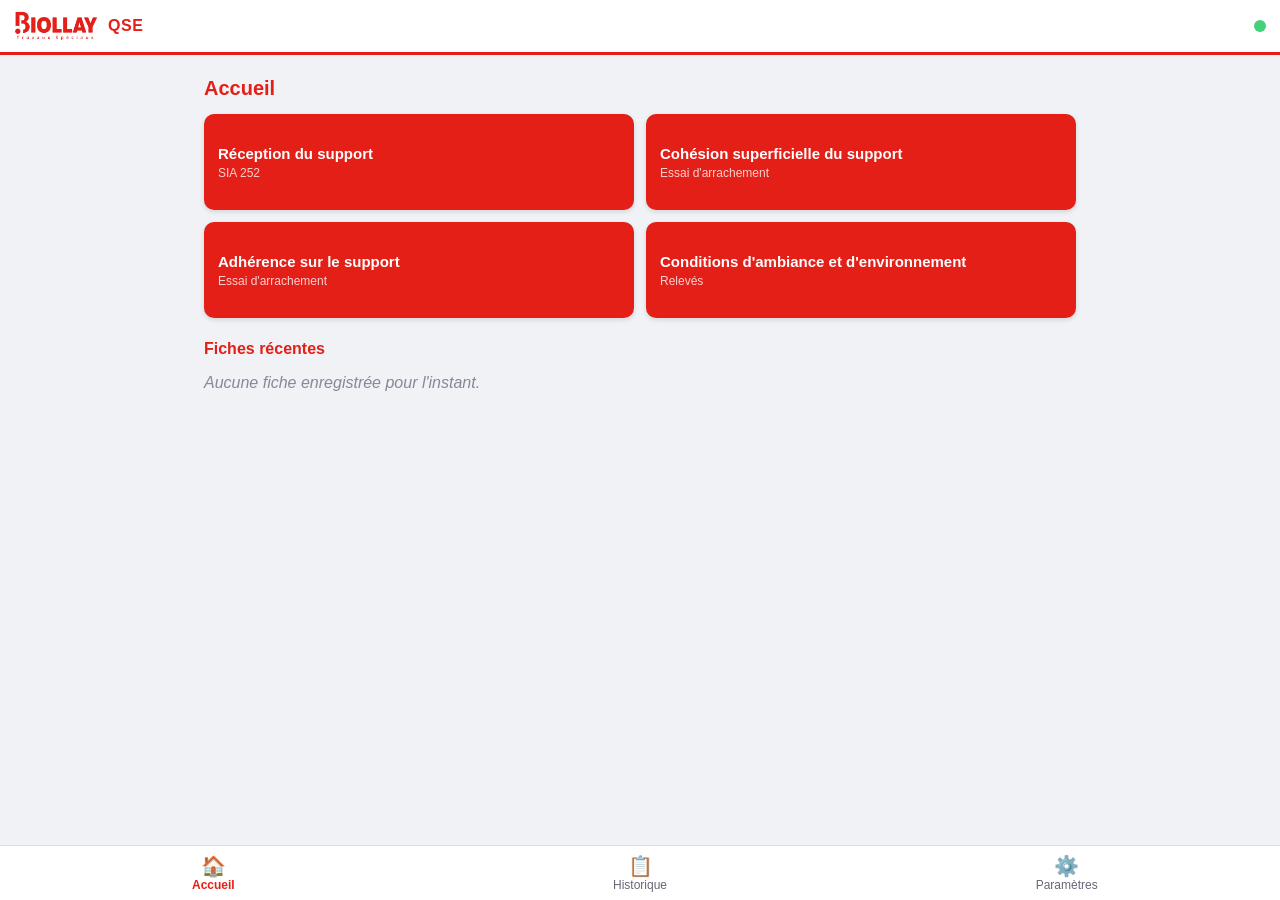
<file: index.html>
<!DOCTYPE html>
<html lang="fr">
<head>
  <meta charset="UTF-8">
  <meta name="viewport" content="width=device-width, initial-scale=1, maximum-scale=1, user-scalable=no">
  <meta name="theme-color" content="#E41F18">
  <meta name="description" content="Fiches de contrôle qualité — Travaux Spéciaux Biollay SA">

  <!-- PWA -->
  <link rel="manifest" href="manifest.webmanifest">
  <link rel="icon" href="icons/icon.svg" type="image/svg+xml">

  <!-- iOS : installation en plein écran -->
  <meta name="apple-mobile-web-app-capable" content="yes">
  <meta name="apple-mobile-web-app-status-bar-style" content="black-translucent">
  <meta name="apple-mobile-web-app-title" content="QSE Biollay">
  <link rel="apple-touch-icon" href="icons/icon.svg">

  <link rel="stylesheet" href="css/style.css">

  <title>QSE Biollay</title>
</head>
<body>
  <header class="topbar">
    <img class="topbar__logo" src="icons/logo-biollay.png" alt="Biollay">
    <span class="topbar__title">QSE</span>
    <span id="reseau" class="topbar__net" title="Statut réseau"></span>
  </header>

  <main id="ecran"></main>

  <nav class="tabbar">
    <a class="tabbar__item" href="#/" data-route="/">
      <span class="tabbar__icone">🏠</span>Accueil
    </a>
    <a class="tabbar__item" href="#/historique" data-route="/historique">
      <span class="tabbar__icone">📋</span>Historique
    </a>
    <a class="tabbar__item" href="#/parametres" data-route="/parametres">
      <span class="tabbar__icone">⚙️</span>Paramètres
    </a>
  </nav>

  <script src="vendor/jspdf.umd.min.js"></script>
  <script type="module" src="js/app.js"></script>
</body>
</html>
</file>
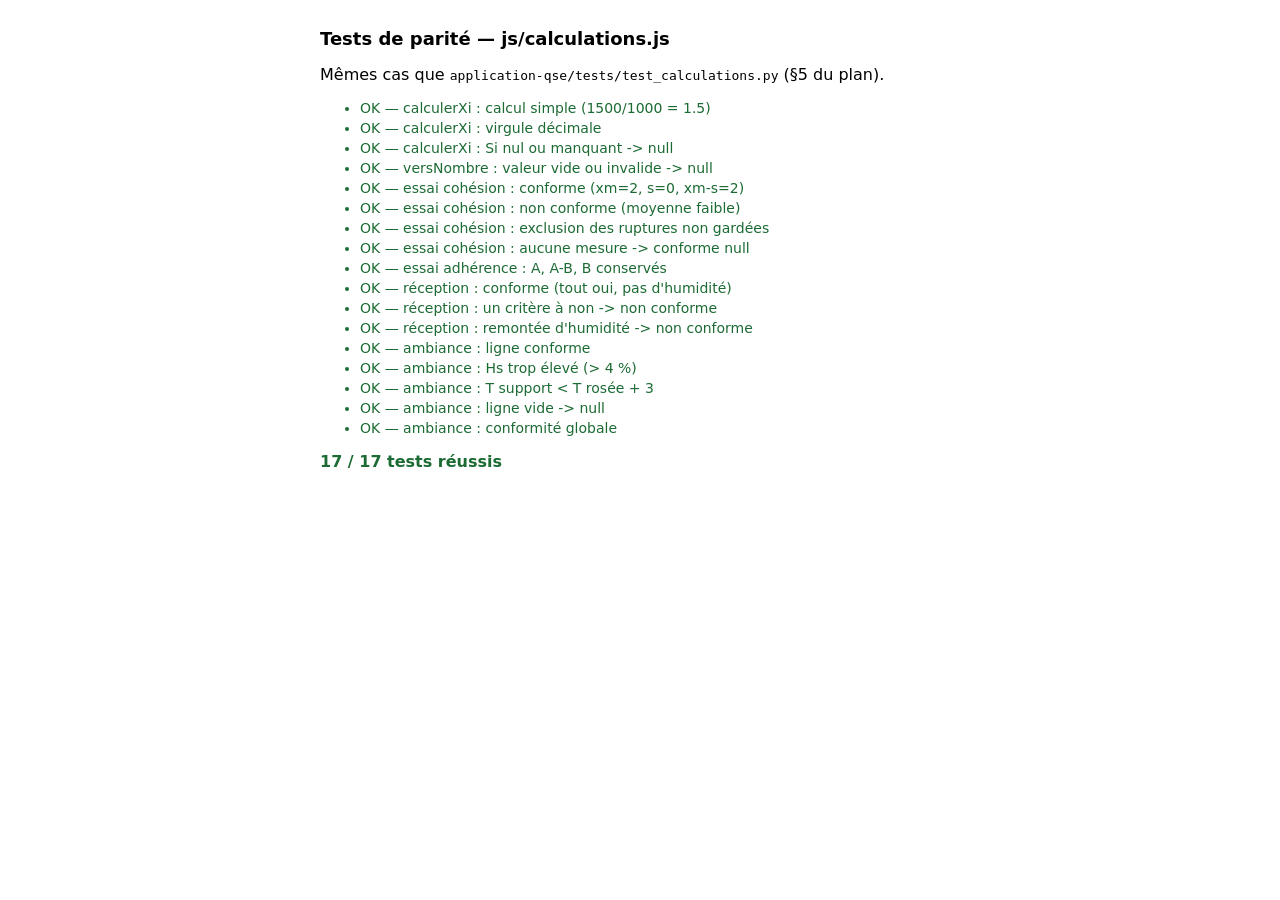
<file: tests/test.html>
<!DOCTYPE html>
<html lang="fr">
<head>
  <meta charset="UTF-8">
  <title>Tests — calculations.js</title>
  <style>
    body { font-family: system-ui, sans-serif; padding: 16px; max-width: 640px; margin: 0 auto; }
    h1 { font-size: 18px; }
    li { margin: 4px 0; font-size: 14px; }
    .ok { color: #1c6b34; }
    .echec { color: #c0392b; font-weight: 600; }
    #resume { font-weight: 600; margin-top: 12px; }
  </style>
</head>
<body>
  <h1>Tests de parité — js/calculations.js</h1>
  <p>Mêmes cas que <code>application-qse/tests/test_calculations.py</code> (§5 du plan).</p>
  <ul id="resultats"></ul>
  <p id="resume"></p>
  <script type="module" src="test-calculations.js"></script>
</body>
</html>
</file>
<file: css/style.css>
/* Application QSE Biollay — feuille de style mobile-first.
   Palette : rouge Biollay #E41F18 (logo), blanc, gris clair. */

:root {
  --marque: #E41F18;
  --marque-clair: #ff5248;
  --gris: #f0f2f5;
  --gris-bord: #d8dde3;
  --texte: #1c2530;
  --vert: #228B22;
  --rouge: #c0392b;
  --rayon: 10px;
}

* { box-sizing: border-box; }

html, body {
  height: 100%;
}

body {
  margin: 0;
  font-family: -apple-system, "Segoe UI", Roboto, Helvetica, Arial, sans-serif;
  color: var(--texte);
  background: var(--gris);
  -webkit-text-size-adjust: 100%;
}

/* --- Barre supérieure --- */
.topbar {
  position: sticky; top: 0; z-index: 20;
  display: flex; align-items: center; gap: 10px;
  background: #fff; color: var(--marque);
  padding: 10px 14px;
  border-bottom: 3px solid var(--marque);
}
.topbar__logo {
  height: 32px; width: auto;
}
.topbar__title { flex: 1; font-size: 16px; font-weight: 700; letter-spacing: .5px; color: var(--marque); }
.topbar__net { width: 12px; height: 12px; border-radius: 50%; background: #888; flex: none; }
.topbar__net.online { background: #43d17a; }
.topbar__net.offline { background: #e0a800; }

/* --- Contenu --- */
#ecran { padding: 16px 14px 90px; max-width: 900px; margin: 0 auto; }
.page-title { font-size: 20px; margin: 6px 0 14px; color: var(--marque); }
.page-title small { font-weight: 400; color: #667; font-size: 14px; }
.page-subtitle { font-size: 16px; margin: 22px 0 10px; color: var(--marque); }
.vide { color: #889; font-style: italic; }

/* --- Barre de navigation inférieure --- */
.tabbar {
  position: fixed; bottom: 0; left: 0; right: 0; z-index: 20;
  display: flex;
  background: #fff; border-top: 1px solid var(--gris-bord);
  padding-bottom: env(safe-area-inset-bottom, 0);
}
.tabbar__item {
  flex: 1; text-align: center; padding: 10px 4px 8px;
  text-decoration: none; color: #667; font-size: 12px;
}
.tabbar__item.actif { color: var(--marque); font-weight: 600; }
.tabbar__icone { display: block; font-size: 20px; line-height: 1; margin-bottom: 2px; }

/* --- Écran d'accueil --- */
.grille-boutons { display: grid; grid-template-columns: 1fr 1fr; gap: 12px; }
.carte-fiche {
  display: flex; flex-direction: column; justify-content: center;
  min-height: 96px; padding: 14px;
  background: var(--marque); color: #fff; text-decoration: none;
  border-radius: var(--rayon); box-shadow: 0 2px 5px rgba(0,0,0,.12);
}
.carte-fiche:active { background: var(--marque-clair); }
.carte-fiche__label { font-weight: 600; font-size: 15px; }
.carte-fiche__sous { font-size: 12px; opacity: .8; margin-top: 4px; }

.rappel {
  background: #fff3cd; border: 1px solid #ffe69c; color: #664d03;
  padding: 10px 12px; border-radius: var(--rayon); margin-bottom: 14px;
}
.rappel a { color: #664d03; }
.rappel--install {
  display: flex; align-items: center; justify-content: space-between; gap: 10px; flex-wrap: wrap;
}
.rappel--install .btn { padding: 8px 14px; font-size: 14px; }

/* --- Listes de fiches --- */
.liste-fiches { list-style: none; padding: 0; margin: 0; }
.liste-fiches li { margin-bottom: 8px; }
.liste-fiches a {
  display: grid; grid-template-columns: 1fr auto; align-items: center;
  background: #fff; border: 1px solid var(--gris-bord);
  border-radius: var(--rayon); padding: 12px; text-decoration: none; color: var(--texte);
}
.liste-fiches__titre { font-weight: 600; grid-column: 1; }
.liste-fiches__meta { grid-column: 1; font-size: 13px; color: #667; margin-top: 2px; }
.badge {
  grid-row: 1 / span 2; grid-column: 2;
  font-size: 11px; padding: 4px 8px; border-radius: 20px; text-transform: capitalize;
  background: var(--gris); color: #445;
}
.badge--brouillon { background: #e7ecf3; color: #445; }
.badge--complet { background: #ffe9cc; color: #9a4d00; }
.badge--envoye { background: #d8f3df; color: #1c6b34; }
.badge--conforme { background: #d8f3df; color: #1c6b34; }
.badge--non-conforme { background: #fbe1de; color: var(--rouge); }

/* --- Formulaires --- */
.champ { display: flex; flex-direction: column; gap: 4px; margin-bottom: 12px; }
.champ label { font-size: 13px; font-weight: 600; color: var(--marque); }
.champ input, .champ select {
  font-size: 15px; padding: 9px 10px;
  border: 1px solid var(--gris-bord); border-radius: var(--rayon);
  background: #fff; color: var(--texte); width: 100%;
}
.grille-champs {
  display: grid; grid-template-columns: 1fr 1fr; gap: 0 12px;
}
@media (max-width: 480px) {
  .grille-champs { grid-template-columns: 1fr; }
}

.radio-group { display: flex; gap: 16px; padding: 6px 0; }
.radio-group label { font-weight: 400; display: flex; align-items: center; gap: 6px; }

/* Tableaux de mesures */
.tableau-conteneur { overflow-x: auto; margin-bottom: 10px; -webkit-overflow-scrolling: touch; }
.tableau-mesures { border-collapse: collapse; width: 100%; min-width: 560px; background: #fff; }
.tableau-mesures th, .tableau-mesures td {
  border: 1px solid var(--gris-bord); padding: 6px 8px; font-size: 13px; text-align: center;
}
.tableau-mesures th { background: var(--gris); color: var(--marque); white-space: nowrap; }
.tableau-mesures td.critere-libelle { text-align: left; min-width: 160px; }
.tableau-mesures input, .tableau-mesures select {
  width: 100%; min-width: 56px; padding: 4px; border: 1px solid var(--gris-bord);
  border-radius: 6px; font-size: 13px; text-align: center; box-sizing: border-box;
}
.tableau-mesures input.champ-solution {
  min-width: 0; width: 100%; text-align: left;
  white-space: normal; word-break: break-word;
}
.tableau-mesures td.critere-solution { width: 38%; min-width: 150px; vertical-align: middle; }
.tableau-mesures td.critere-conforme { width: 14%; min-width: 72px; text-align: center; vertical-align: middle; white-space: nowrap; }
.tableau-reception { min-width: 460px; }
.tableau-reception .th-conforme { width: 14%; white-space: nowrap; }
.tableau-reception .th-solution { width: 38%; }
.btn-solution-toggle {
  font-size: 12px; color: var(--marque); background: none;
  border: 1px dashed var(--marque); border-radius: 6px;
  padding: 3px 8px; cursor: pointer; white-space: nowrap;
}
.btn-conforme-toggle {
  font-size: 12px; font-weight: 600; border-radius: 6px;
  padding: 4px 8px; cursor: pointer; white-space: nowrap; width: 100%;
  background: var(--gris); color: #667; border: 1px solid var(--gris-bord);
}
.btn-conforme-toggle.oui {
  background: #d8f3df; color: #1c6b34; border-color: #a3d9b1;
}
.btn-conforme-toggle.non {
  background: #fbe1de; color: var(--rouge); border-color: #f3b8b3;
}
.tableau-mesures td[data-cell] { font-weight: 600; white-space: nowrap; }
.tableau-mesures td[data-cell].conforme { color: #1c6b34; }
.tableau-mesures td[data-cell].non-conforme { color: var(--rouge); }

.legende { font-size: 13px; color: #667; font-style: italic; margin: 0 0 8px; }

.bouton-icone {
  border: none; background: transparent; color: var(--rouge);
  font-size: 16px; cursor: pointer; padding: 2px 6px;
}

/* Bloc de résultats (essais d'arrachement) */
.bloc-resultats {
  background: #fff; border: 1px solid var(--gris-bord); border-radius: var(--rayon);
  padding: 12px 14px; margin: 10px 0; font-size: 14px;
}
.bloc-resultats p { margin: 4px 0; }
.bloc-resultats .seuils { font-size: 12px; color: #667; }

.badge-conformite {
  display: inline-block; padding: 6px 14px; border-radius: 20px;
  font-weight: 600; font-size: 13px; background: var(--gris); color: #445;
  margin-top: 8px;
}
.badge-conformite.conforme { background: #d8f3df; color: #1c6b34; }
.badge-conformite.non-conforme { background: #fbe1de; color: var(--rouge); }

/* Signatures */
.signature-zone {
  background: #fff; border: 1px solid var(--gris-bord); border-radius: var(--rayon);
  padding: 12px 14px; margin-bottom: 14px;
}
.signature-zone h3 { margin: 0 0 8px; font-size: 15px; color: var(--marque); }
.pad-signature-conteneur { display: flex; flex-direction: column; align-items: flex-start; gap: 6px; }
.pad-signature {
  width: 100%; max-width: 320px; height: 140px;
  border: 1px dashed var(--gris-bord); border-radius: var(--rayon);
  background: #fff; touch-action: none;
}

/* Boutons */
.btn {
  font-size: 15px; font-weight: 600; padding: 12px 18px;
  border: none; border-radius: var(--rayon); cursor: pointer;
}
.btn-principal { background: var(--marque); color: #fff; }
.btn-principal:active { background: var(--marque-clair); }
.btn-secondaire { background: var(--gris); color: var(--marque); border: 1px solid var(--gris-bord); }
.btn-texte { background: none; color: var(--marque); padding: 6px 0; text-decoration: underline; }
.btn--desactive { opacity: .5; pointer-events: none; }

.boutons-action {
  display: flex; gap: 10px; margin: 18px 0 10px; flex-wrap: wrap;
}
.boutons-action .btn { flex: 1; min-width: 140px; }

/* --- Historique : filtres --- */
.filtres { display: flex; gap: 10px; margin-bottom: 14px; flex-wrap: wrap; }
.champ-filtre {
  flex: 1; min-width: 140px; font-size: 14px; padding: 9px 10px;
  border: 1px solid var(--gris-bord); border-radius: var(--rayon);
  background: #fff; color: var(--texte);
}

/* --- Paramètres : onglets, ajout, listes --- */
.onglets-param { display: flex; gap: 8px; margin-bottom: 6px; }
.onglet-param {
  flex: 1; font-size: 14px; font-weight: 600; padding: 10px;
  border: 1px solid var(--gris-bord); border-radius: var(--rayon);
  background: #fff; color: #667; cursor: pointer;
}
.onglet-param.actif { background: var(--marque); color: #fff; border-color: var(--marque); }

.ligne-ajout { display: flex; gap: 8px; margin: 12px 0; flex-wrap: wrap; }
.ligne-ajout input {
  flex: 1; min-width: 120px; font-size: 15px; padding: 9px 10px;
  border: 1px solid var(--gris-bord); border-radius: var(--rayon);
  background: #fff; color: var(--texte);
}
.ligne-ajout .btn { flex: none; }

.liste-param { list-style: none; padding: 0; margin: 0; }
.liste-param li {
  display: flex; justify-content: space-between; align-items: center;
  background: #fff; border: 1px solid var(--gris-bord);
  border-radius: var(--rayon); padding: 10px 12px; margin-bottom: 8px;
}
.liste-param li em { font-style: normal; color: #667; }
</file>
